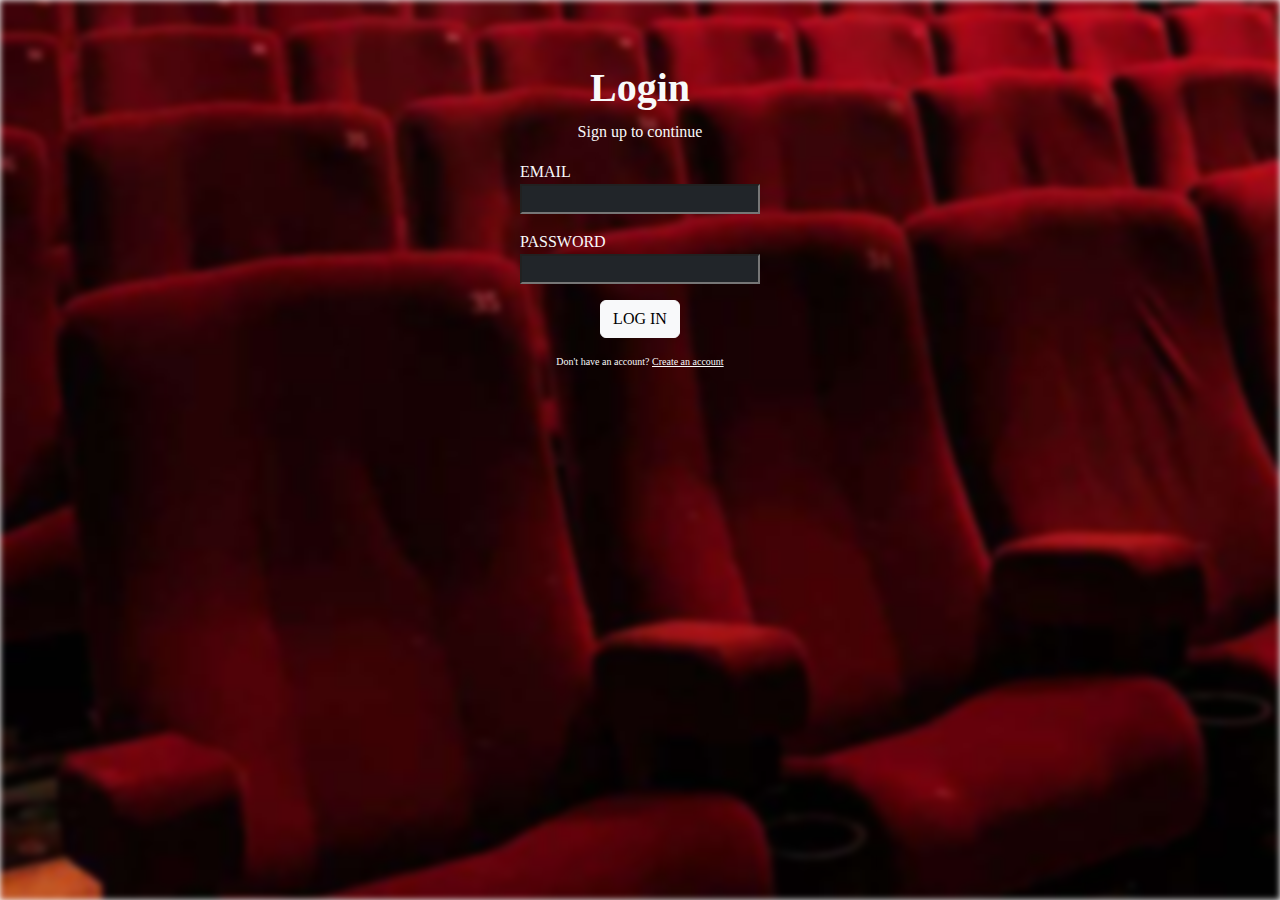
<file: index.html>
<!DOCTYPE html>
<html lang="en">
<head>
    <meta charset="UTF-8">
    <meta name="viewport" content="width=device-width, initial-scale=1.0">
    <title>kamatis</title>
    <link rel="stylesheet" href="./cs/background.css">
    <link href="https://cdn.jsdelivr.net/npm/bootstrap@5.3.3/dist/css/bootstrap.min.css" rel="stylesheet" integrity="sha384-QWTKZyjpPEjISv5WaRU9OFeRpok6YctnYmDr5pNlyT2bRjXh0JMhjY6hW+ALEwIH" crossorigin="anonymous">
</head>
<body>
    <div class="body"></div>
    <div class="text-light d-flex justify-content-center align-items-center">
        <div style="width: 15em; position: absolute; top: 4em;">
            <h1 class="text-center" style="font-weight: bold;">Login</h2>
            <p class="text-center">Sign up to continue</p>
            <form action="">
                <div style="margin-top: 1em;">
                    EMAIL<br>
                    <input class="text-light, bg-dark" type="email" name="" id="" style="width: 100%; color: white;">
                </div>
                <div style="margin-top: 1em;">
                    PASSWORD<br>
                    <input class="text-light bg-dark" type="password" name="" id="" style="width: 100%;">
                </div>
                <div class="text-center">
                    <button style="margin: 1em;" class="btn btn-light" type="submit">LOG IN</button>
                </div>
                <div class="text-center" style="font-size: x-small;">
                    <p>Don't have an account? <a class="text-light" href="../ticketing/backend/register.html">Create an account</a></p>
                </div>
            </form>
        </div>
    </div>
</body>
</html>
</file>
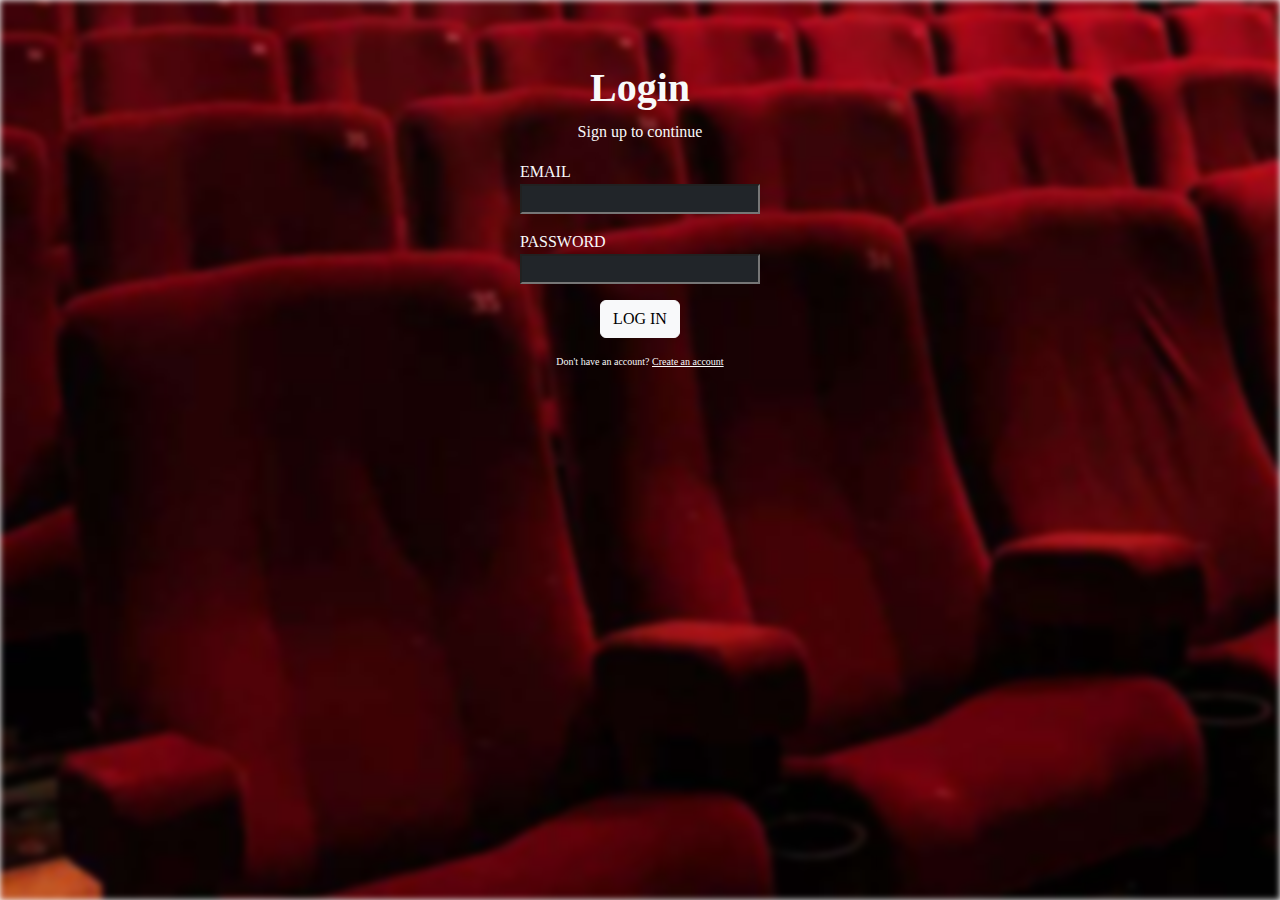
<file: login.html>
<!DOCTYPE html>
<html lang="en">
<head>
    <meta charset="UTF-8">
    <meta name="viewport" content="width=device-width, initial-scale=1.0">
    <title>kamatis</title>
    <link rel="stylesheet" href="./cs/background.css">
    <link href="https://cdn.jsdelivr.net/npm/bootstrap@5.3.3/dist/css/bootstrap.min.css" rel="stylesheet" integrity="sha384-QWTKZyjpPEjISv5WaRU9OFeRpok6YctnYmDr5pNlyT2bRjXh0JMhjY6hW+ALEwIH" crossorigin="anonymous">
</head>
<body>
    <div class="body"></div>
    <div class="text-light d-flex justify-content-center align-items-center">
        <div style="width: 15em; position: absolute; top: 4em;">
            <h1 class="text-center" style="font-weight: bold;">Login</h2>
            <p class="text-center">Sign up to continue</p>
            <form action="">
                <div style="margin-top: 1em;">
                    EMAIL<br>
                    <input class="text-light, bg-dark" type="email" name="" id="" style="width: 100%;">
                </div>
                <div style="margin-top: 1em;">
                    PASSWORD<br>
                    <input class="text-light bg-dark" type="password" name="" id="" style="width: 100%;">
                </div>
                <div class="text-center">
                    <button style="margin: 1em;" class="btn btn-light" type="submit">LOG IN</button>
                </div>
                <div class="text-center" style="font-size: x-small;">
                    <p>Don't have an account? <a class="text-light" href="../ticketing/backend/register.html">Create an account</a></p>
                </div>
            </form>
        </div>
    </div>
</body>
</html>
</file>
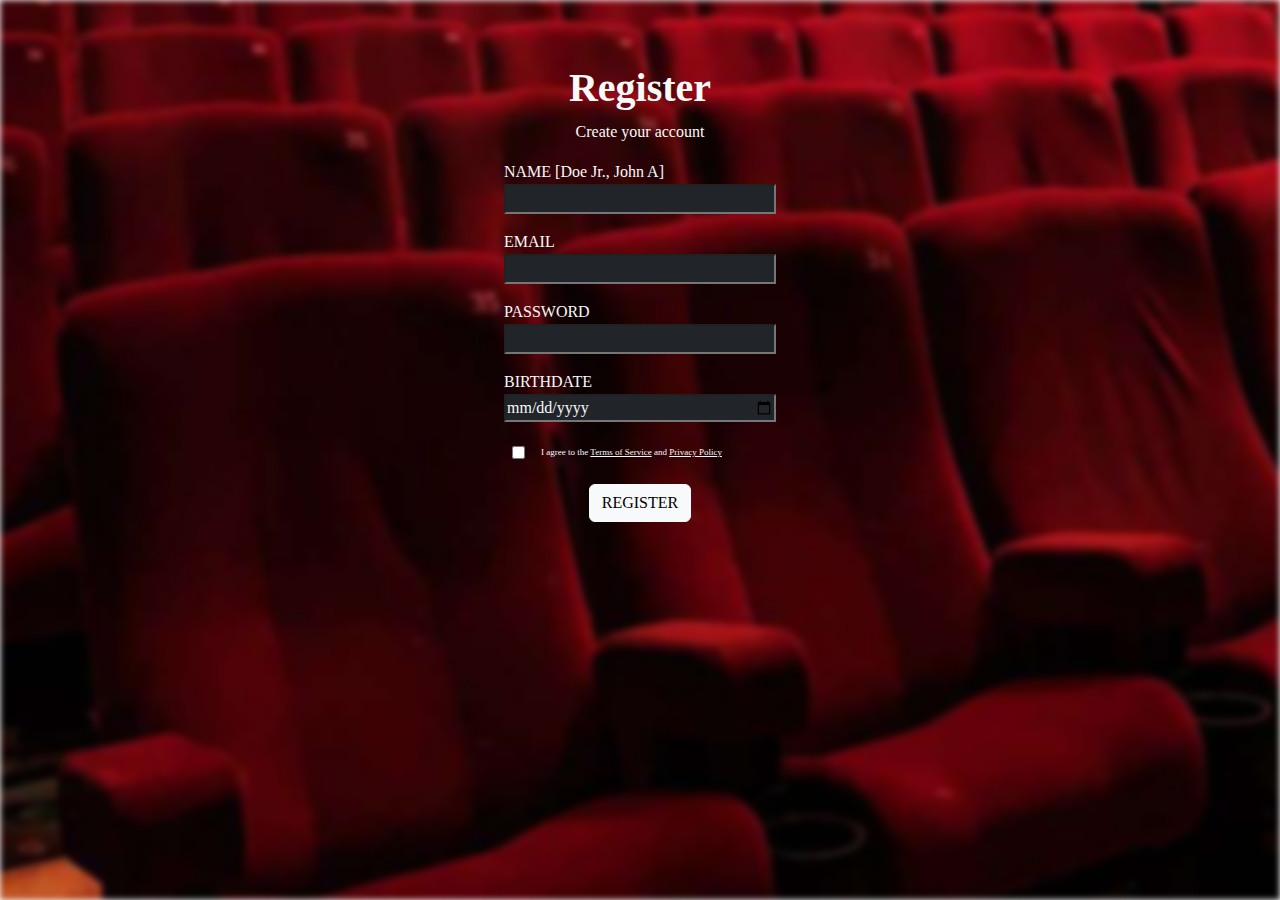
<file: backend/register.html>
<!DOCTYPE html>
<html lang="en">
<head>
    <meta charset="UTF-8">
    <meta name="viewport" content="width=device-width, initial-scale=1.0">
    <title>kamatis</title>
    <link rel="stylesheet" href="../cs/background.css">
    <link href="https://cdn.jsdelivr.net/npm/bootstrap@5.3.3/dist/css/bootstrap.min.css" rel="stylesheet" integrity="sha384-QWTKZyjpPEjISv5WaRU9OFeRpok6YctnYmDr5pNlyT2bRjXh0JMhjY6hW+ALEwIH" crossorigin="anonymous">
</head>
<body>
    <div class="body"></div>
    <div class="text-light d-flex justify-content-center align-items-center">
        <div style="width: 17em; position: absolute; top: 4em;">
            <h1 class="text-center" style="font-weight: bold;">Register</h2>
            <p class="text-center">Create your account</p>
            <form action="">
                <div style="margin-top: 1em;">
                    NAME [Doe Jr., John A]<br>
                    <input class="text-light, bg-dark" type="email" name="" id="" style="width: 100%; color: white;">
                </div>
                <div style="margin-top: 1em;">
                    EMAIL<br>
                    <input class="text-light, bg-dark" type="email" name="" id="" style="width: 100%; color: white;">
                </div>
                <div style="margin-top: 1em;">
                    PASSWORD<br>
                    <input class="text-light bg-dark" type="password" name="" id="" style="width: 100%;">
                </div>
                <div style="margin-top: 1em;">
                    BIRTHDATE<br>
                    <input class="text-light bg-dark" style="width: 100%;" type="date" name="" id="">
                </div>
                <div class="d-flex justify-content-center align-items-center" style="margin-top: 1em; width: fit-content;">
                    <input class="m-2" type="checkbox" name="" id="" value="">
                    <p class="m-2" style="font-size: xx-small;">I agree to the <a class="text-light" href="">Terms of Service</a> and <a class="text-light" href="">Privacy Policy</a></p>
                </div>
                <div class="text-center">
                    <button style="margin: 1em;" class="btn btn-light" type="submit">REGISTER</button>
                </div>
            </form>
        </div>
    </div>
</body>
</html>
</file>
<file: cs/background.css>
*{
    font-family: "Century Gothic";
}

.body{
    padding: 0;
    margin: 0;
    background-image: url("../src/chairs.jpg");
    position: absolute !important;
    background-size: cover !important;
    width: 100%;
    height: 100vh;
    background-position: center;
    background-attachment: fixed;
    background-repeat: no-repeat;
    filter: blur(3px) !important;
    z-index: -5;
}
</file>
